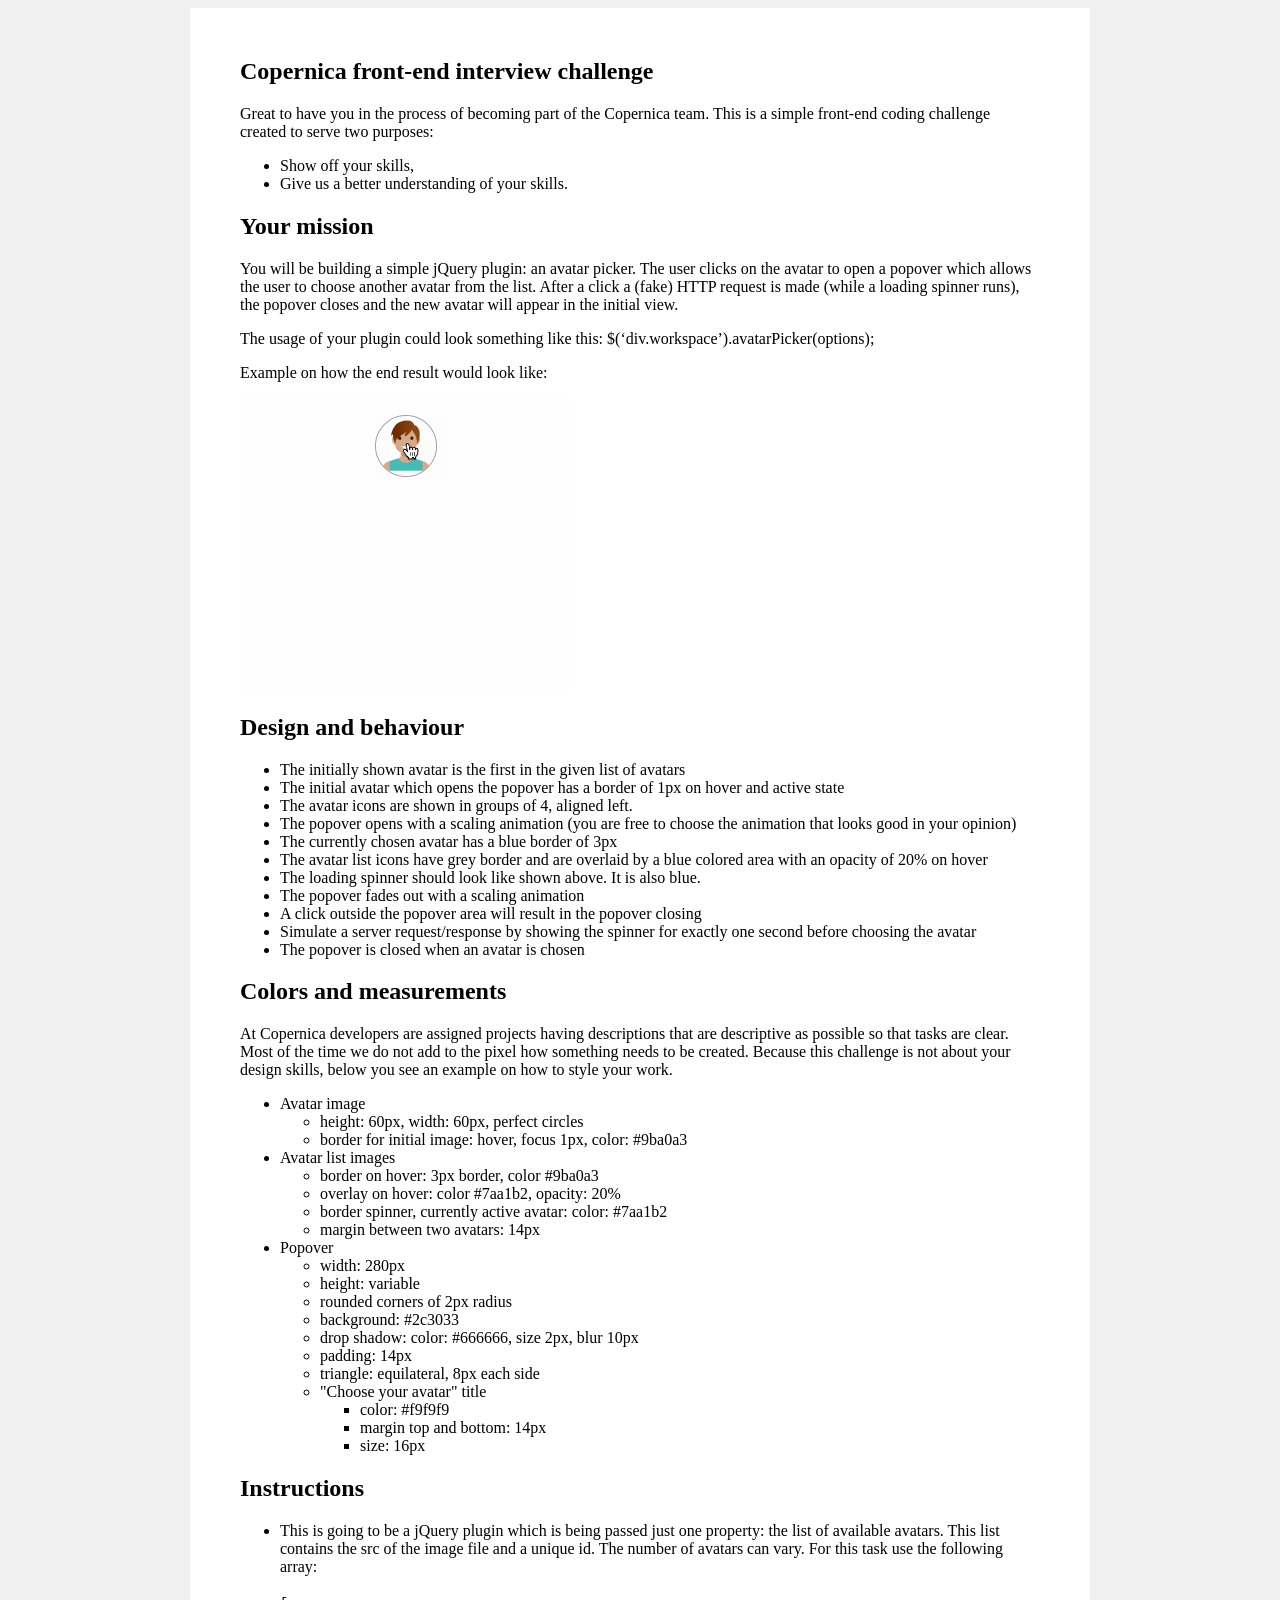
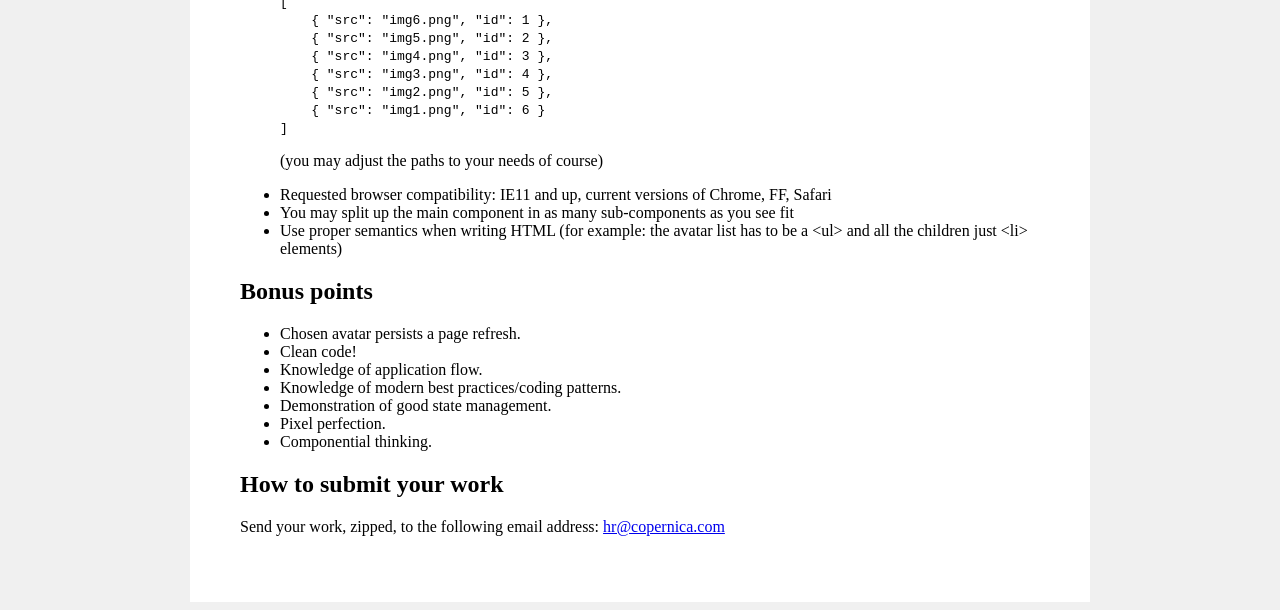
<file: index.html>
<!doctype html>
<html lang="en">
    <head>
        <meta charset="utf-8">
        <meta name="viewport" content="width=device-width, initial-scale=1">
        <title>Copernica frontend coding challenge</title>
        <script src="https://scriptkit.copernica.nl/jquery/jquery-2.2.1.min.js"></script>
        <link rel="shortcut icon" href="https://www.copernica.com/favicon.ico" type="image/x-icon" />
        
        <style>
            body 
            {
                background-color:   #f0f0f0;
            }
            
            body > article
            {
                background-color:   #fff;
                width:              800px;
                padding:            50px;
                margin:             0 auto;
            }
            
            body >article > h1
            {
                margin-top:0;
            }
            
                
        </style>
    </head>
    <body>
        
        <article>
            <h1>Copernica front-end interview challenge</h1>
            <p>
                Great to have you in the process of becoming part of the Copernica team. This is a simple front-end coding challenge created to serve two purposes:
            </p>

            <ul>
                <li>
                    Show off your skills,
                </li>
                <li>
                    Give us a better understanding of your skills.
                </li>
            </ul>

            <h2>Your mission</h2>
            <p>
                You will be building a simple jQuery plugin: an avatar picker. The user clicks on the avatar to open a popover which allows the user to choose another avatar from the list. After a click a (fake) HTTP request is made (while a loading spinner runs), the popover closes and the new avatar will appear in the initial view. 
            </p>
            <p>
                The usage of your plugin could look something like this: $(‘div.workspace’).avatarPicker(options);
            </p>
            <p>
                Example on how the end result would look like:
            </p>
            <img src="images/example.gif"/>
            
            <h2>Design and behaviour</h2>
            <ul>
                <li>The initially shown avatar is the first in the given list of avatars</li>
                <li>The initial avatar which opens the popover has a border of 1px on hover and active state</li>
                <li>The avatar icons are shown in groups of 4, aligned left.</li>
                <li>The popover opens with a scaling animation (you are free to choose the animation that looks good in your opinion)</li>
                <li>The currently chosen avatar has a blue border of 3px</li>
                <li>The avatar list icons have grey border and are overlaid by a blue colored area with an opacity of 20% on hover</li>
                <li>The loading spinner should look like shown above. It is also blue.</li>
                <li>The popover fades out with a scaling animation</li>
                <li>A click outside the popover area will result in the popover closing</li>
                <li>Simulate a server request/response by showing the spinner for exactly one second before choosing the avatar</li>
                <li>The popover is closed when an avatar is chosen</li>
            </ul>
            
            <h2>Colors and measurements</h2>
            <p>
                At Copernica developers are assigned projects having descriptions that are descriptive as possible so that tasks are clear. Most of the time we do not add to the pixel how something needs to be created. Because this challenge is not about your design skills, below you see an example on how to style your work.
            </p>
            <ul>
                <li>
                    Avatar image
                    <ul>
                        <li>height: 60px, width: 60px, perfect circles</li>
                        <li>border for initial image: hover, focus 1px, color: #9ba0a3</li>
                    </ul>
                </li>
                <li>
                    Avatar list images
                    <ul>
                        <li>border on hover: 3px border, color #9ba0a3</li>
                        <li>overlay on hover: color #7aa1b2, opacity: 20%</li>
                        <li>border spinner, currently active avatar: color: #7aa1b2</li>
                        <li>margin between two avatars: 14px</li>
                    </ul>
                </li>
                <li>
                    Popover
                    <ul>
                        <li>width: 280px</li>
                        <li>height: variable</li>
                        <li>rounded corners of 2px radius</li>
                        <li>background: #2c3033</li>
                        <li>drop shadow: color: #666666, size 2px, blur 10px</li>
                        <li>padding: 14px</li>
                        <li>triangle: equilateral, 8px each side</li>
                        <li>
                            "Choose your avatar" title
                            <ul>
                                <li>color: #f9f9f9</li>
                                <li>margin top and bottom: 14px</li>
                                <li>size: 16px</li>
                            </ul>
                        </li>
                    </ul>
                </li>
            </ul>
            
            <h2>Instructions</h2>
            
            <ul>
                <li>
                    <p>
                        This is going to be a jQuery plugin which is being passed just one property: the list of available avatars. This list contains the src of the image file and a unique id. The number of avatars can vary. For this task use the following array:
                    </p>
                    <code>[<br/>
&nbsp;&nbsp;&nbsp;&nbsp;{ "src": "img6.png", "id": 1 },<br/>
&nbsp;&nbsp;&nbsp;&nbsp;{ "src": "img5.png", "id": 2 },<br/>
&nbsp;&nbsp;&nbsp;&nbsp;{ "src": "img4.png", "id": 3 },<br/>
&nbsp;&nbsp;&nbsp;&nbsp;{ "src": "img3.png", "id": 4 },<br/>
&nbsp;&nbsp;&nbsp;&nbsp;{ "src": "img2.png", "id": 5 },<br/>
&nbsp;&nbsp;&nbsp;&nbsp;{ "src": "img1.png", "id": 6 }<br/>
]</code>
                    <p>
                        (you may adjust the paths to your needs of course)
                    </p>
                </li>
                <li>Requested browser compatibility: IE11 and up, current versions of Chrome, FF, Safari</li>
                <li>You may split up the main component in as many sub-components as you see fit</li>
                <li>Use proper semantics when writing HTML (for example: the avatar list has to be a &lt;ul&gt; and all the children just &lt;li&gt; elements)</li>
            </ul>
            
            <h2>Bonus points</h2>
            <ul>
                <li>Chosen avatar persists a page refresh.</li>
                <li>Clean code!</li>
                <li>Knowledge of application flow.</li>
                <li>Knowledge of modern best practices/coding patterns.</li>
                <li>Demonstration of good state management.</li>
                <li>Pixel perfection.</li>
                <li>Componential thinking.</li>
            </ul>

        
            <h2>How to submit your work</h2>
            <p>
                Send your work, zipped, to the following email address: <a href="mailto:hr@copernica.com">hr@copernica.com</a>
            </p>
            
        </article>
        
    </body>
</html>
</file>
